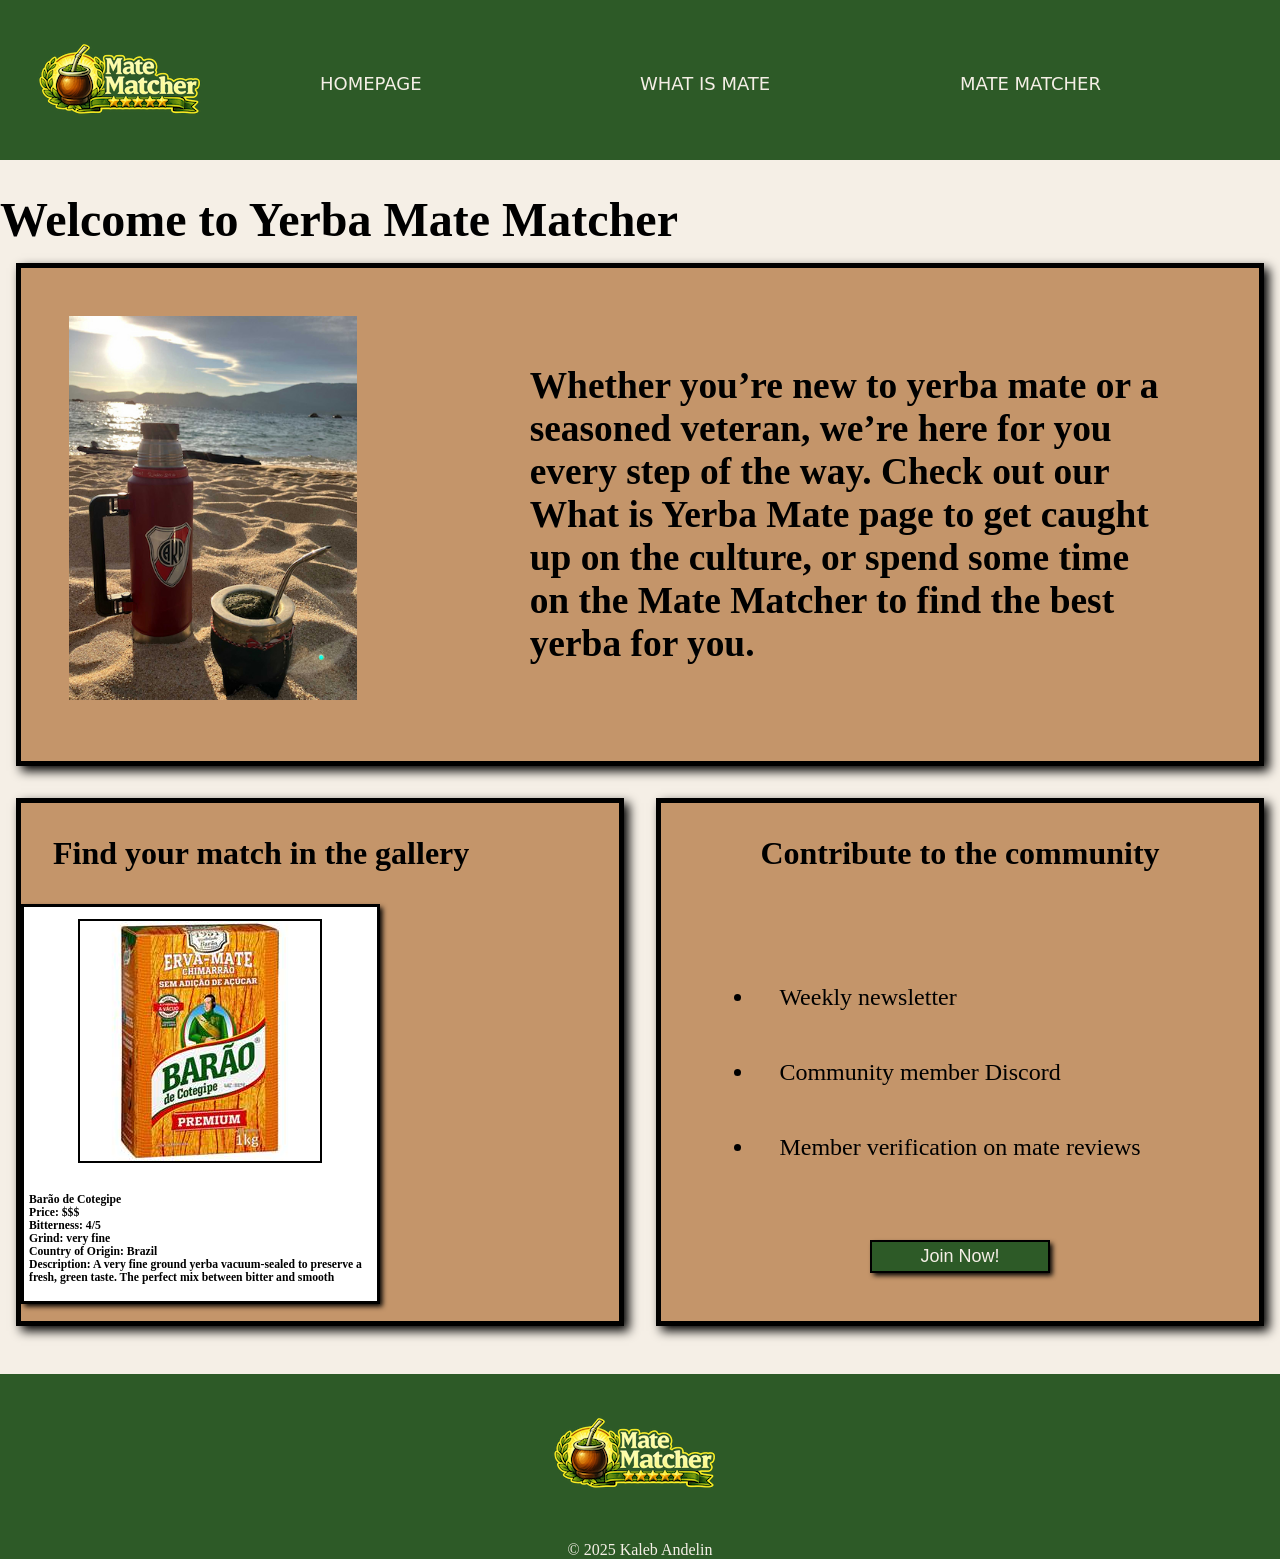
<file: index.html>
<!DOCTYPE html>
<html lang="en">
<head>
    <meta charset="UTF-8">
    <meta name="viewport" content="width=device-width, initial-scale=1.0">
    <title>Kaleb Andelin</title>
    <link rel="stylesheet" href="styles/index.css">
</head>
<body>
    <header>
        <nav>
            <img id="header-image" src="images/MateMatcherLogo250px.png" alt="Header Logo">
            <a href="index.html">HOMEPAGE</a>
            <a href="mate.html">WHAT IS MATE</a>
            <a href="mate-matcher.html">MATE MATCHER</a>
        </nav>
    </header>
    <main>
        <h1>Welcome to Yerba Mate Matcher</h1>
        <section id="welcome">
            <img id="homepage-image" src="images/homepage_mate25.jpg" alt="Homepage Mate">
            <div id="welcome-message">
                <h3>Whether you’re new to yerba mate or a seasoned veteran, we’re here for you every step of the way. Check out our What is Yerba Mate page to get caught up on the culture, or spend some time on the Mate Matcher to find the best yerba for you.</h3>
            </div>
        </section>
        <section id="gallery">
            <div id="gallery-card">
                <h2 id="gallery-title">Find your match in the gallery</h2>
                <div id="gallery-sample">
                    <img id="gallery-image" src="images/matcher-images/barao-lowres.jpg" alt="gallery image">
                    <div id="gallery-message">
                        <h3>Barão de Cotegipe</h3>
                        <h3>Price: $$$</h3>
                        <h3>Bitterness: 4/5</h3>
                        <h3>Grind: very fine</h3>
                        <h3>Country of Origin: Brazil</h3>
                        <h3>Description: A very fine ground yerba vacuum-sealed to preserve a fresh, green taste. The perfect mix between bitter and smooth</h3>
                    </div>
                </div>
            </div>
            <div id="community-card">
                <h2 id="community-title">Contribute to the community</h2>
                <ul>
                    <li>Weekly newsletter</li>
                    <li>Community member Discord</li>
                    <li>Member verification on mate reviews</li>
                </ul>
                <button class="submit-button" type="submit">Join Now!</button>
            </div>
        </section>
    </main>
    <footer>
        <img id="footer-image" src="images/MateMatcherLogo250px.png" alt="Footer Logo">
        <p>&copy; 2025 Kaleb Andelin</p>
    </footer>
</body>
</html>
</file>
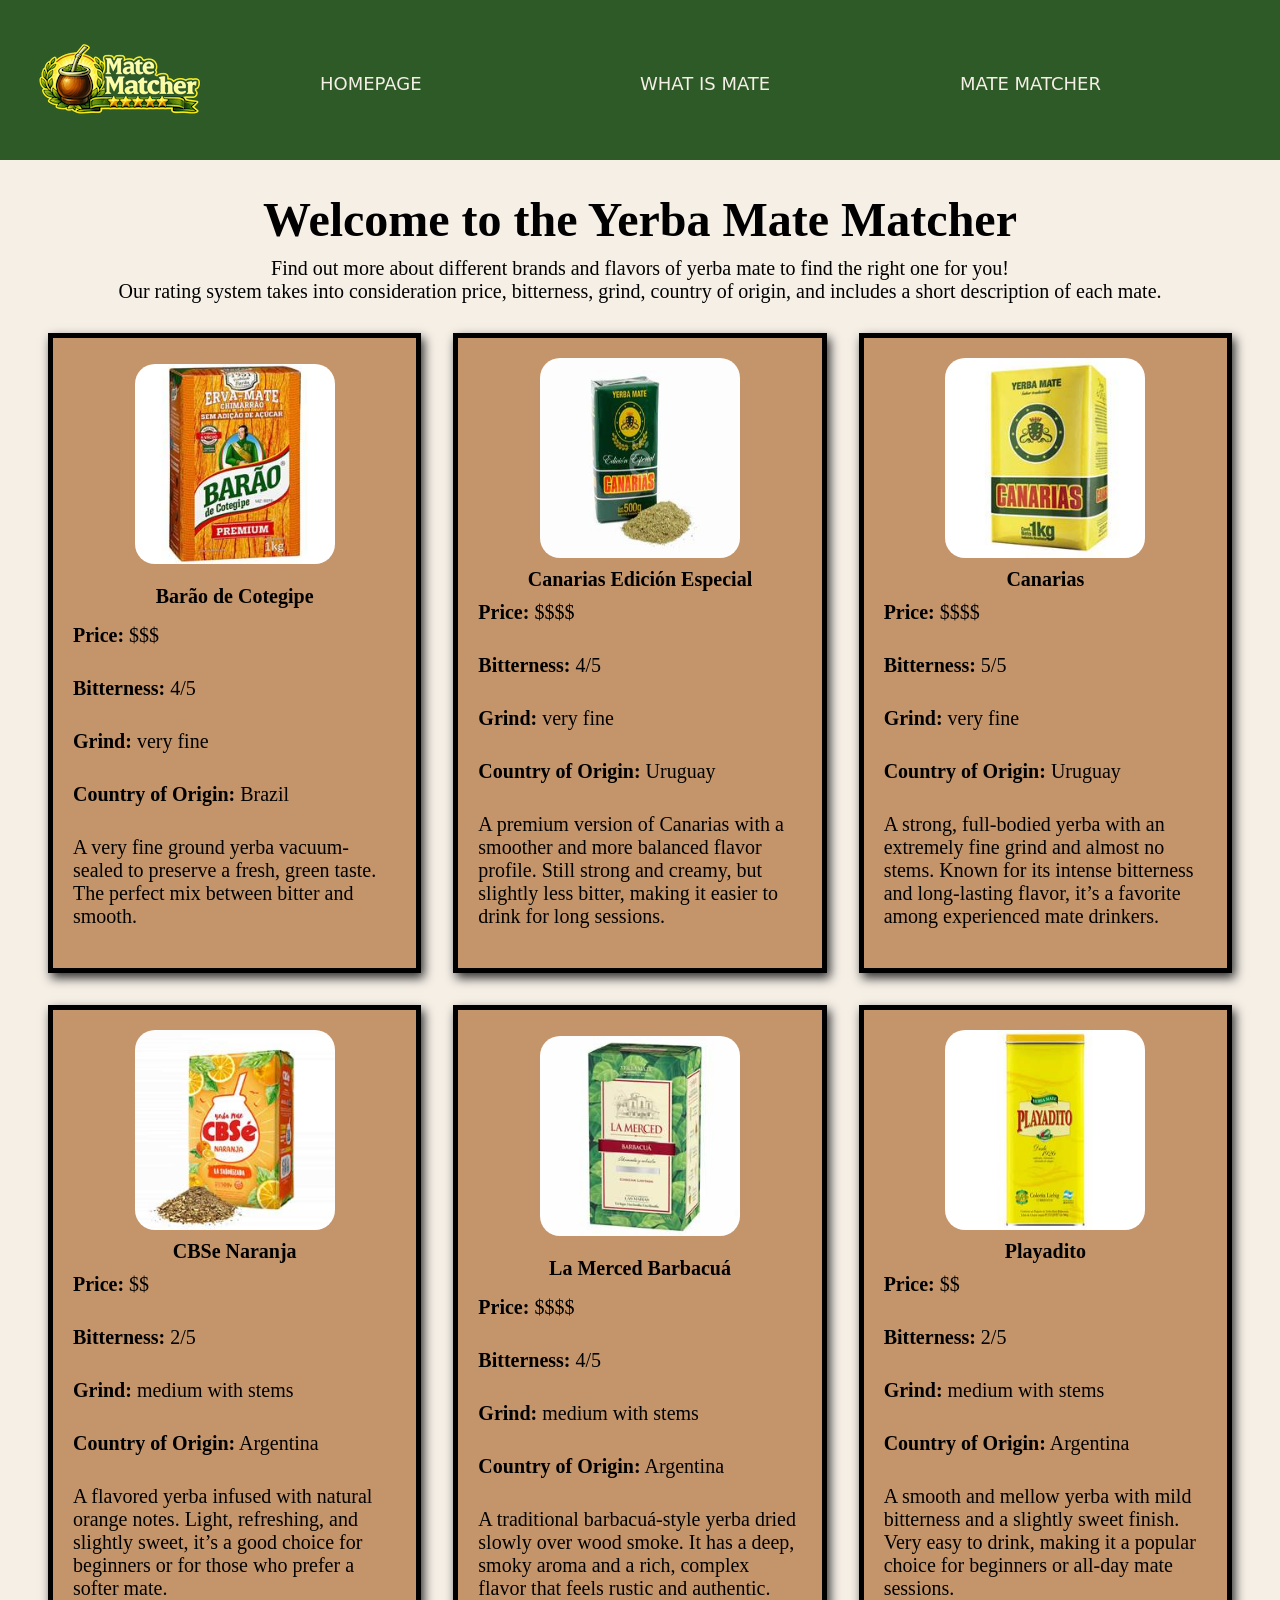
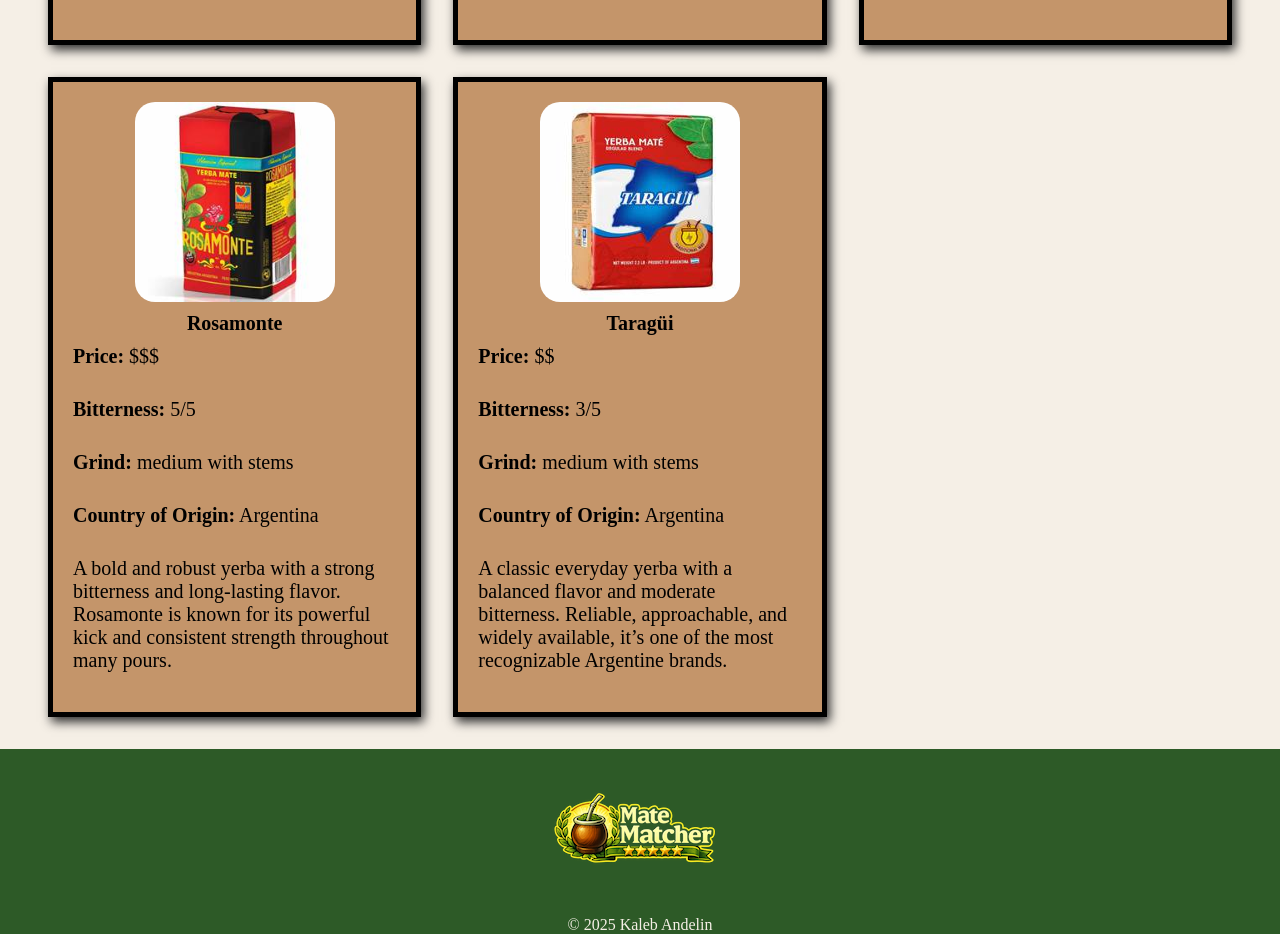
<file: mate-matcher.html>
<!DOCTYPE html>
<html lang="en">
<head>
    <meta charset="UTF-8">
    <meta name="viewport" content="width=device-width, initial-scale=1.0">
    <title>Mate Matcher</title>

    <link rel="stylesheet" href="styles/mate-matcher.css">

</head>
<body>
    

    <header>
        <nav>
            <img src="images/MateMatcherLogo250px.png" alt="Header Logo">
            <a href="index.html">HOMEPAGE</a>
            <a href="mate.html">WHAT IS MATE</a>
            <a href="mate-matcher.html">MATE MATCHER</a>
        </nav>
    </header>


    <main>
        <h1>Welcome to the Yerba Mate Matcher</h1>

        <div id="description-container">
            <p style="text-align: center;">
                Find out more about different brands and flavors of yerba mate to find the right one for you! <br> Our rating system takes 
                into consideration price, bitterness, grind, country of origin, and includes a short description of each mate.
            </p>
        </div>

        <div id="gallery-container">

            <div class="gallery-card">
                <img src="images/matcher-images/barao-lowres.jpg" alt="Barao">
                <h6>Barão de Cotegipe</h6>
                <p><span style="font-weight: bold;">Price:</span> $$$</p>
                <p><span style="font-weight: bold;">Bitterness:</span> 4/5</p>
                <p><span style="font-weight: bold;">Grind:</span> very fine</p>
                <p><span style="font-weight: bold;">Country of Origin:</span> Brazil</p>
                <p>
                    A very fine ground yerba vacuum-sealed 
                    to preserve a fresh, green taste. The perfect mix between bitter and smooth.
                </p>
            </div>

            <div class="gallery-card">
                <img src="images/matcher-images/canarias-1-lowres.jpg" alt="canarias-1">
                <h6>Canarias Edición Especial</h6>
                <p><span style="font-weight: bold;">Price:</span> $$$$</p>
                <p><span style="font-weight: bold;">Bitterness:</span> 4/5</p>
                <p><span style="font-weight: bold;">Grind:</span> very fine</p>
                <p><span style="font-weight: bold;">Country of Origin:</span> Uruguay</p>
                <p>
                    A premium version of Canarias with a smoother and more balanced 
                    flavor profile. Still strong and creamy, but slightly less bitter, making it easier to drink for long sessions.
                </p>
            </div>

            <div class="gallery-card">
                <img src="images/matcher-images/canarias-2-lowres.jpg" alt="canarias-2">
                <h6>Canarias</h6>
                <p><span style="font-weight: bold;">Price:</span> $$$$</p>
                <p><span style="font-weight: bold;">Bitterness:</span> 5/5</p>
                <p><span style="font-weight: bold;">Grind:</span> very fine</p>
                <p><span style="font-weight: bold;">Country of Origin:</span> Uruguay</p>
                <p>
                    A strong, full-bodied yerba with an extremely fine grind and almost no stems. Known for its intense 
                    bitterness and long-lasting flavor, it’s a favorite among experienced mate drinkers.
                </p>
            </div>

            <div class="gallery-card">
                <img src="images/matcher-images/cbse-lowres.jpg" alt="CBSe Naranja">
                <h6>CBSe Naranja</h6>
                <p><span style="font-weight: bold;">Price:</span> $$</p>
                <p><span style="font-weight: bold;">Bitterness:</span> 2/5</p>
                <p><span style="font-weight: bold;">Grind:</span> medium with stems</p>
                <p><span style="font-weight: bold;">Country of Origin:</span> Argentina</p>
                <p>
                    A flavored yerba infused with natural orange notes. Light, refreshing, and slightly sweet, it’s a good 
                    choice for beginners or for those who prefer a softer mate.
                </p>
            </div>

            <div class="gallery-card">
                <img src="images/matcher-images/lamerced-lowres.jpg" alt="La Merced Barbacuá">
                <h6>La Merced Barbacuá</h6>
                <p><span style="font-weight: bold;">Price:</span> $$$$</p>
                <p><span style="font-weight: bold;">Bitterness:</span> 4/5</p>
                <p><span style="font-weight: bold;">Grind:</span> medium with stems</p>
                <p><span style="font-weight: bold;">Country of Origin:</span> Argentina</p>
                <p>
                    A traditional barbacuá-style yerba dried slowly over wood smoke. It has a deep, smoky aroma and a rich, complex 
                    flavor that feels rustic and authentic.
                </p>
            </div>

            <div class="gallery-card">
                <img src="images/matcher-images/playadito-lowres.jpg" alt="Playadito">
                <h6>Playadito</h6>
                <p><span style="font-weight: bold;">Price:</span> $$</p>
                <p><span style="font-weight: bold;">Bitterness:</span> 2/5</p>
                <p><span style="font-weight: bold;">Grind:</span> medium with stems</p>
                <p><span style="font-weight: bold;">Country of Origin:</span> Argentina</p>
                <p>
                    A smooth and mellow yerba with mild bitterness and a slightly sweet finish. Very easy to drink, making it a popular 
                    choice for beginners or all-day mate sessions.
                </p>
            </div>

            <div class="gallery-card">
                <img src="images/matcher-images/rosamonte-lowres.jpg" alt="Rosamonte">
                <h6>Rosamonte</h6>
                <p><span style="font-weight: bold;">Price:</span> $$$</p>
                <p><span style="font-weight: bold;">Bitterness:</span> 5/5</p>
                <p><span style="font-weight: bold;">Grind:</span> medium with stems</p>
                <p><span style="font-weight: bold;">Country of Origin:</span> Argentina</p>
                <p>
                    A bold and robust yerba with a strong bitterness and long-lasting flavor.
                    Rosamonte is known for its powerful kick and consistent strength throughout many pours.
                </p>
            </div>

            <div class="gallery-card">
                <img src="images/matcher-images/taragui-lowres.jpg" alt="Taragüi">
                <h6>Taragüi</h6>
                <p><span style="font-weight: bold;">Price:</span> $$</p>
                <p><span style="font-weight: bold;">Bitterness:</span> 3/5</p>
                <p><span style="font-weight: bold;">Grind:</span> medium with stems</p>
                <p><span style="font-weight: bold;">Country of Origin:</span> Argentina</p>
                <p>
                    A classic everyday yerba with a balanced flavor and moderate bitterness. Reliable, approachable, and widely available, 
                    it’s one of the most recognizable Argentine brands.
                </p>
            </div>

        </div>
    </main>


    <footer>
        <img id="footer-image" src="images/MateMatcherLogo250px.png" alt="Footer Logo">
        <p>&copy; 2025 Kaleb Andelin</p>
    </footer>


</body>
</html>
</file>
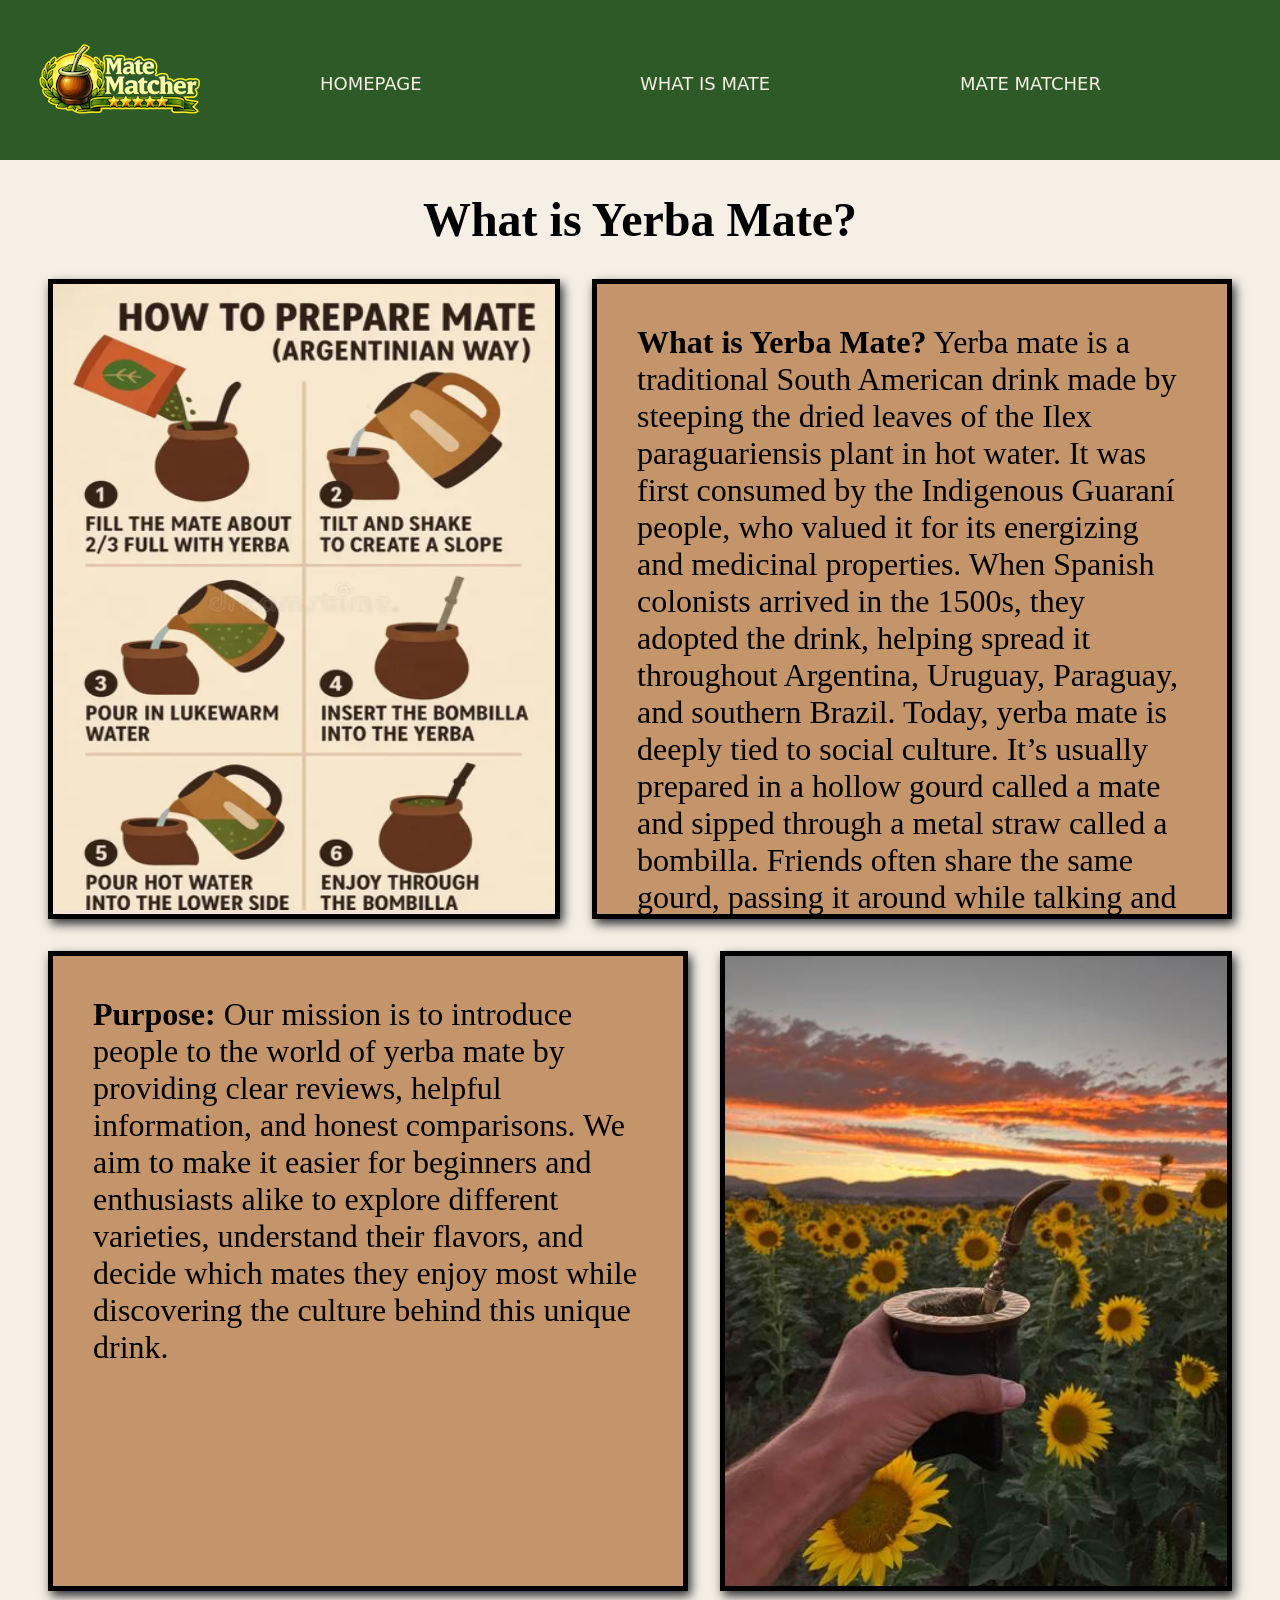
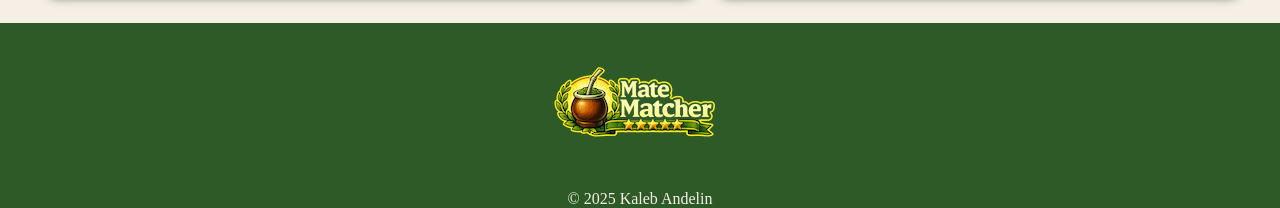
<file: mate.html>
<!DOCTYPE html>
<html lang="en">
<head>
    <meta charset="UTF-8">
    <meta name="viewport" content="width=device-width, initial-scale=1.0">
    <title>What is Mate?</title>

    <link rel="stylesheet" href="styles/mate.css">

</head>
<body>
    
    
    <header>
        <nav>
            <img src="images/MateMatcherLogo250px.png" alt="Header Logo">
            <a href="index.html">HOMEPAGE</a>
            <a href="mate.html">WHAT IS MATE</a>
            <a href="mate-matcher.html">MATE MATCHER</a>
        </nav>
    </header>


    <main>
        <h1>What is Yerba Mate?</h1>

        <section id="section-1">
            <img src="images/preparation.png" alt="how-to-prepare" style="padding-bottom: 4px; background-color: #f4e3d2;">
            <p >
                <span style="font-weight: bold;">What is Yerba Mate?</span> Yerba mate is a traditional South American drink made by steeping the dried leaves 
                of the Ilex paraguariensis plant in hot water. It was first consumed by the Indigenous Guaraní people, who valued it for its energizing and medicinal properties. 
                When Spanish colonists arrived in the 1500s, they adopted the drink, helping spread it throughout Argentina, Uruguay, Paraguay, and southern Brazil. 
                Today, yerba mate is deeply tied to social culture. It’s usually prepared in a hollow gourd called a mate and sipped through a metal straw called a bombilla. Friends often share the same gourd, passing it around while talking and relaxing together. 
                With its bold, earthy flavor and smooth caffeine boost, yerba mate offers more than just energy—it’s a centuries-old tradition that brings people together.
            </p>
        </section>

        <section id="section-2">
            <p>
                <span style="font-weight: bold;">Purpose:</span> Our mission is to introduce people to the world of yerba mate by providing clear reviews, helpful information, and honest comparisons. We aim to make it 
                easier for beginners and enthusiasts alike to explore different varieties, understand their flavors, and decide which mates they enjoy most while discovering the culture 
                behind this unique drink.
            </p>
            <img src="images/purpose.jpg" alt="purpose">
        </section>
    </main>


    <footer>
        <img id="footer-image" src="images/MateMatcherLogo250px.png" alt="Footer Logo">
        <p>&copy; 2025 Kaleb Andelin</p>
    </footer>


</body>
</html>
</file>
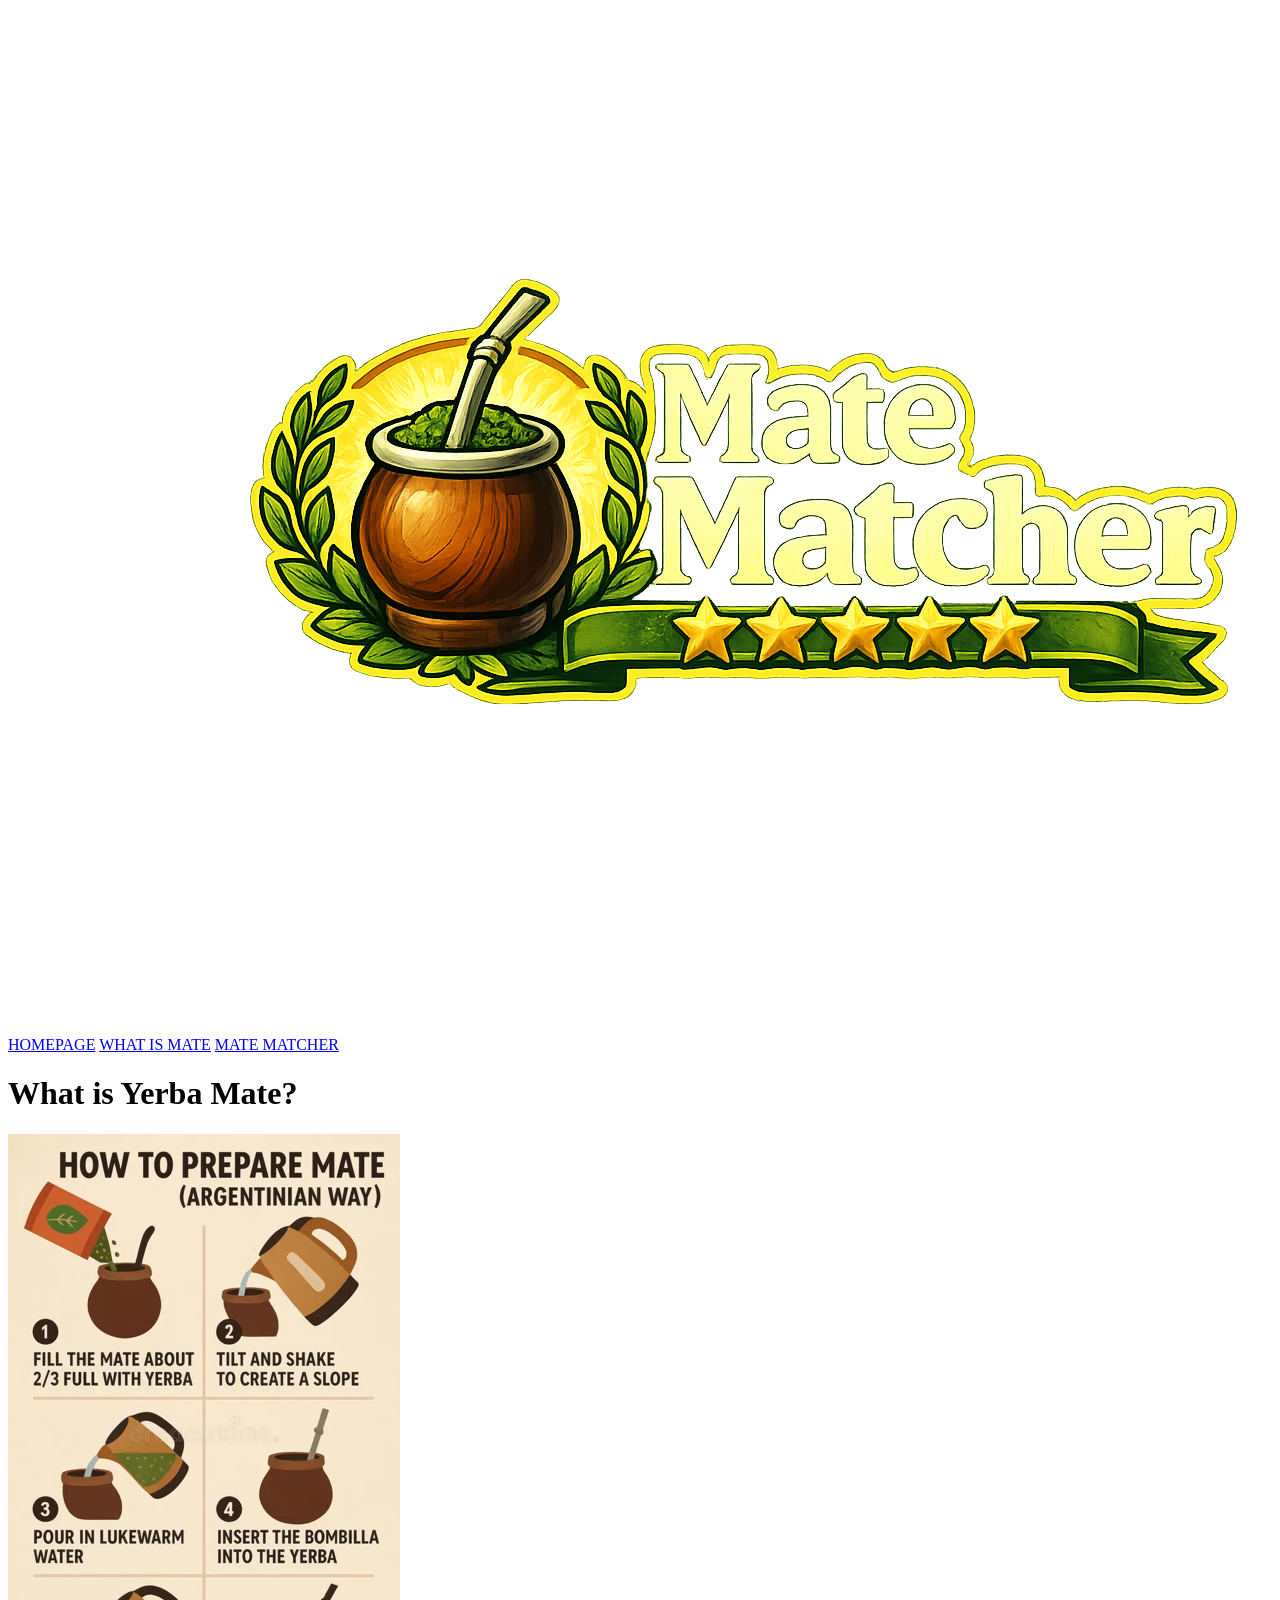
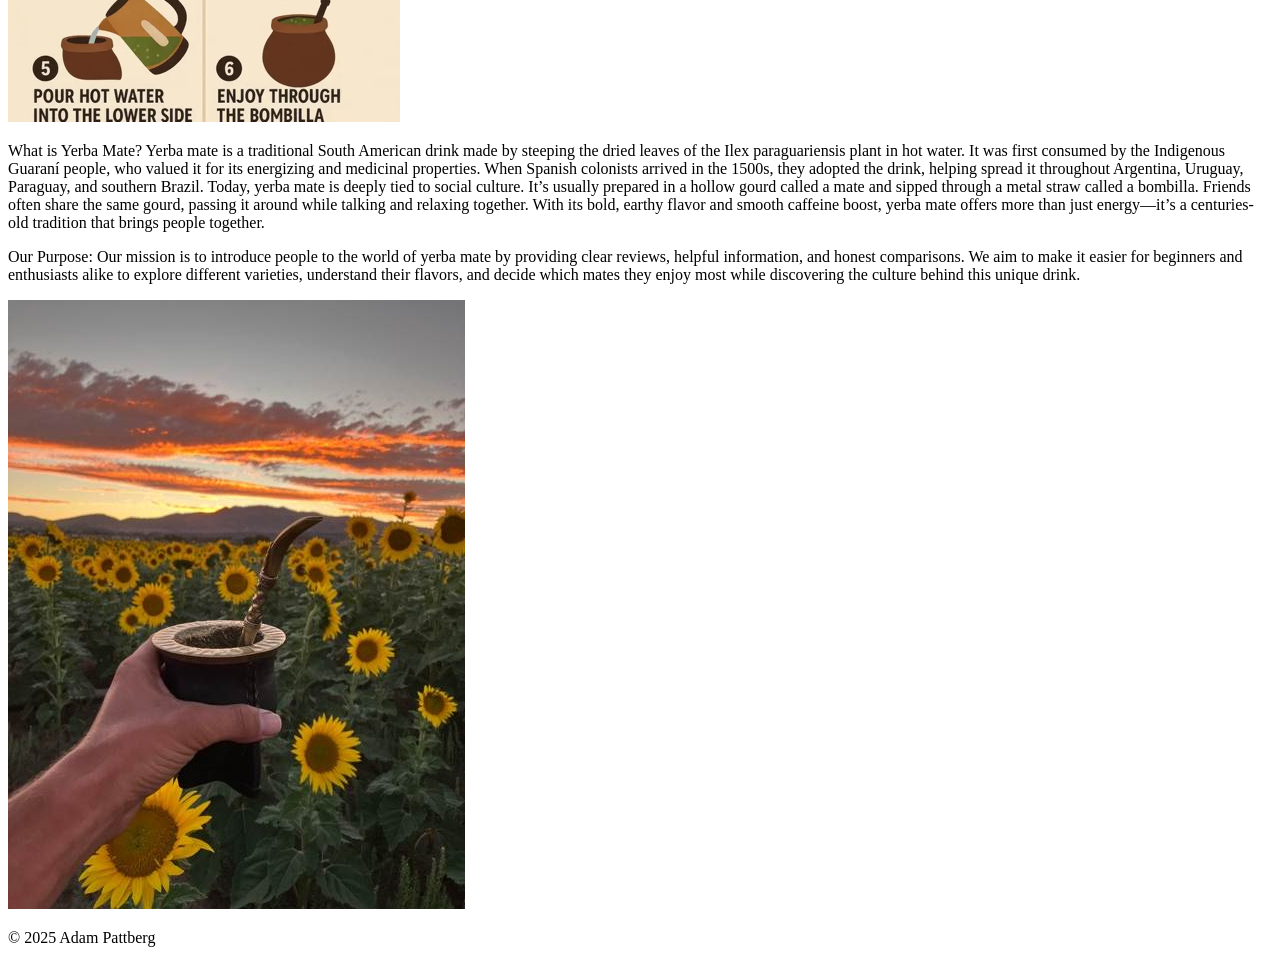
<file: page1.html>
<!DOCTYPE html>
<html lang="en">
<head>
    <meta charset="UTF-8">
    <meta name="viewport" content="width=device-width, initial-scale=1.0">
    <title>Document</title>
</head>
<body>
    
    
    <header>
        <nav>
            <img src="images/MateMatcherLogo.png" alt="Header Logo">
            <a href="index.html">HOMEPAGE</a>
            <a href="page1.html">WHAT IS MATE</a>
            <a href="page2.html">MATE MATCHER</a>
        </nav>
    </header>


    <main>
        <h1>What is Yerba Mate?</h1>

        <section>
            <img src="images/preparation.png" alt="how-to-prepare">
            <p>
                What is Yerba Mate? Yerba mate is a traditional South American drink made by steeping the dried leaves 
                of the Ilex paraguariensis plant in hot water. It was first consumed by the Indigenous Guaraní people, who valued it for its energizing and medicinal properties. 
                When Spanish colonists arrived in the 1500s, they adopted the drink, helping spread it throughout Argentina, Uruguay, Paraguay, and southern Brazil. 
                Today, yerba mate is deeply tied to social culture. It’s usually prepared in a hollow gourd called a mate and sipped through a metal straw called a bombilla. Friends often share the same gourd, passing it around while talking and relaxing together. 
                With its bold, earthy flavor and smooth caffeine boost, yerba mate offers more than just energy—it’s a centuries-old tradition that brings people together.
            </p>
        </section>

        <section>
            <p>
                Our Purpose: Our mission is to introduce people to the world of yerba mate by providing clear reviews, helpful information, and honest comparisons. We aim to make it 
                easier for beginners and enthusiasts alike to explore different varieties, understand their flavors, and decide which mates they enjoy most while discovering the culture 
                behind this unique drink.
            </p>
            <img src="images/purpose.jpg" alt="purpose">
        </section>
    </main>


    <footer>
        <p>&copy; 2025 Adam Pattberg</p> 
    </footer>


</body>
</html>
</file>
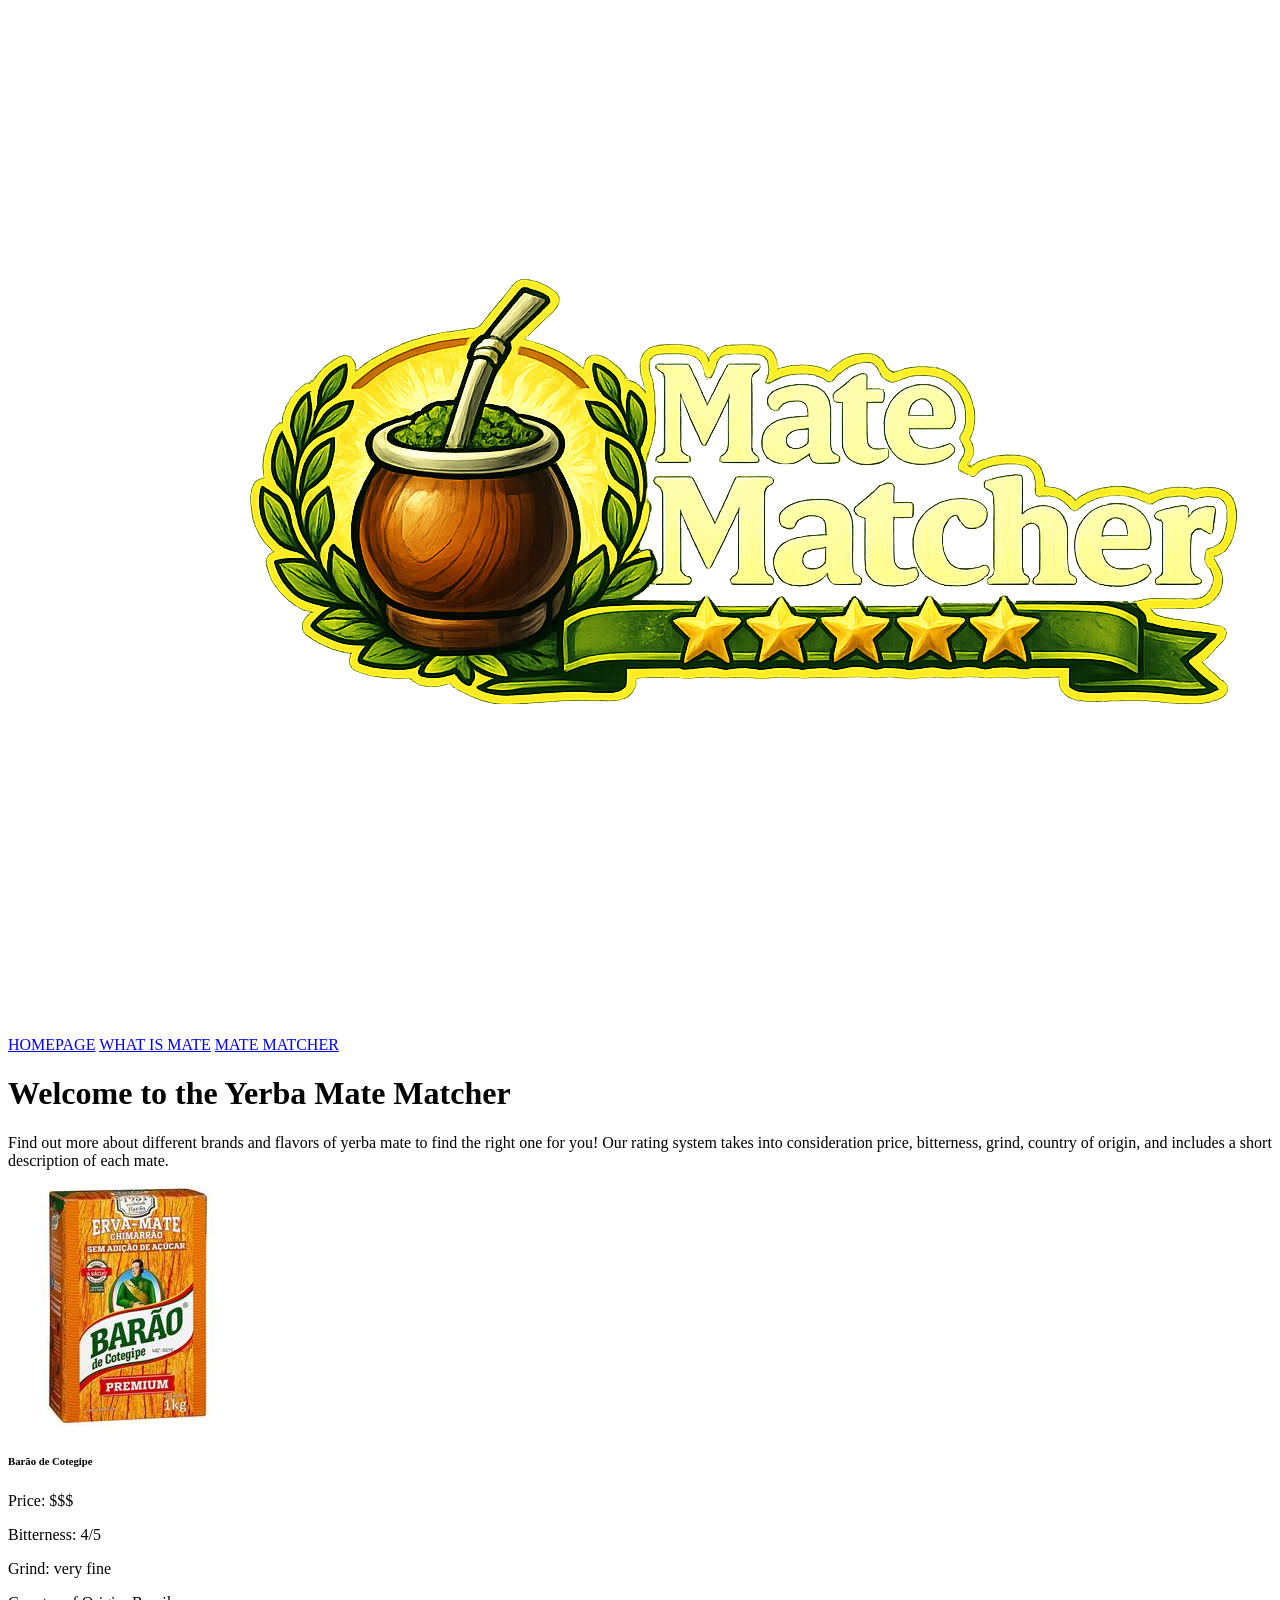
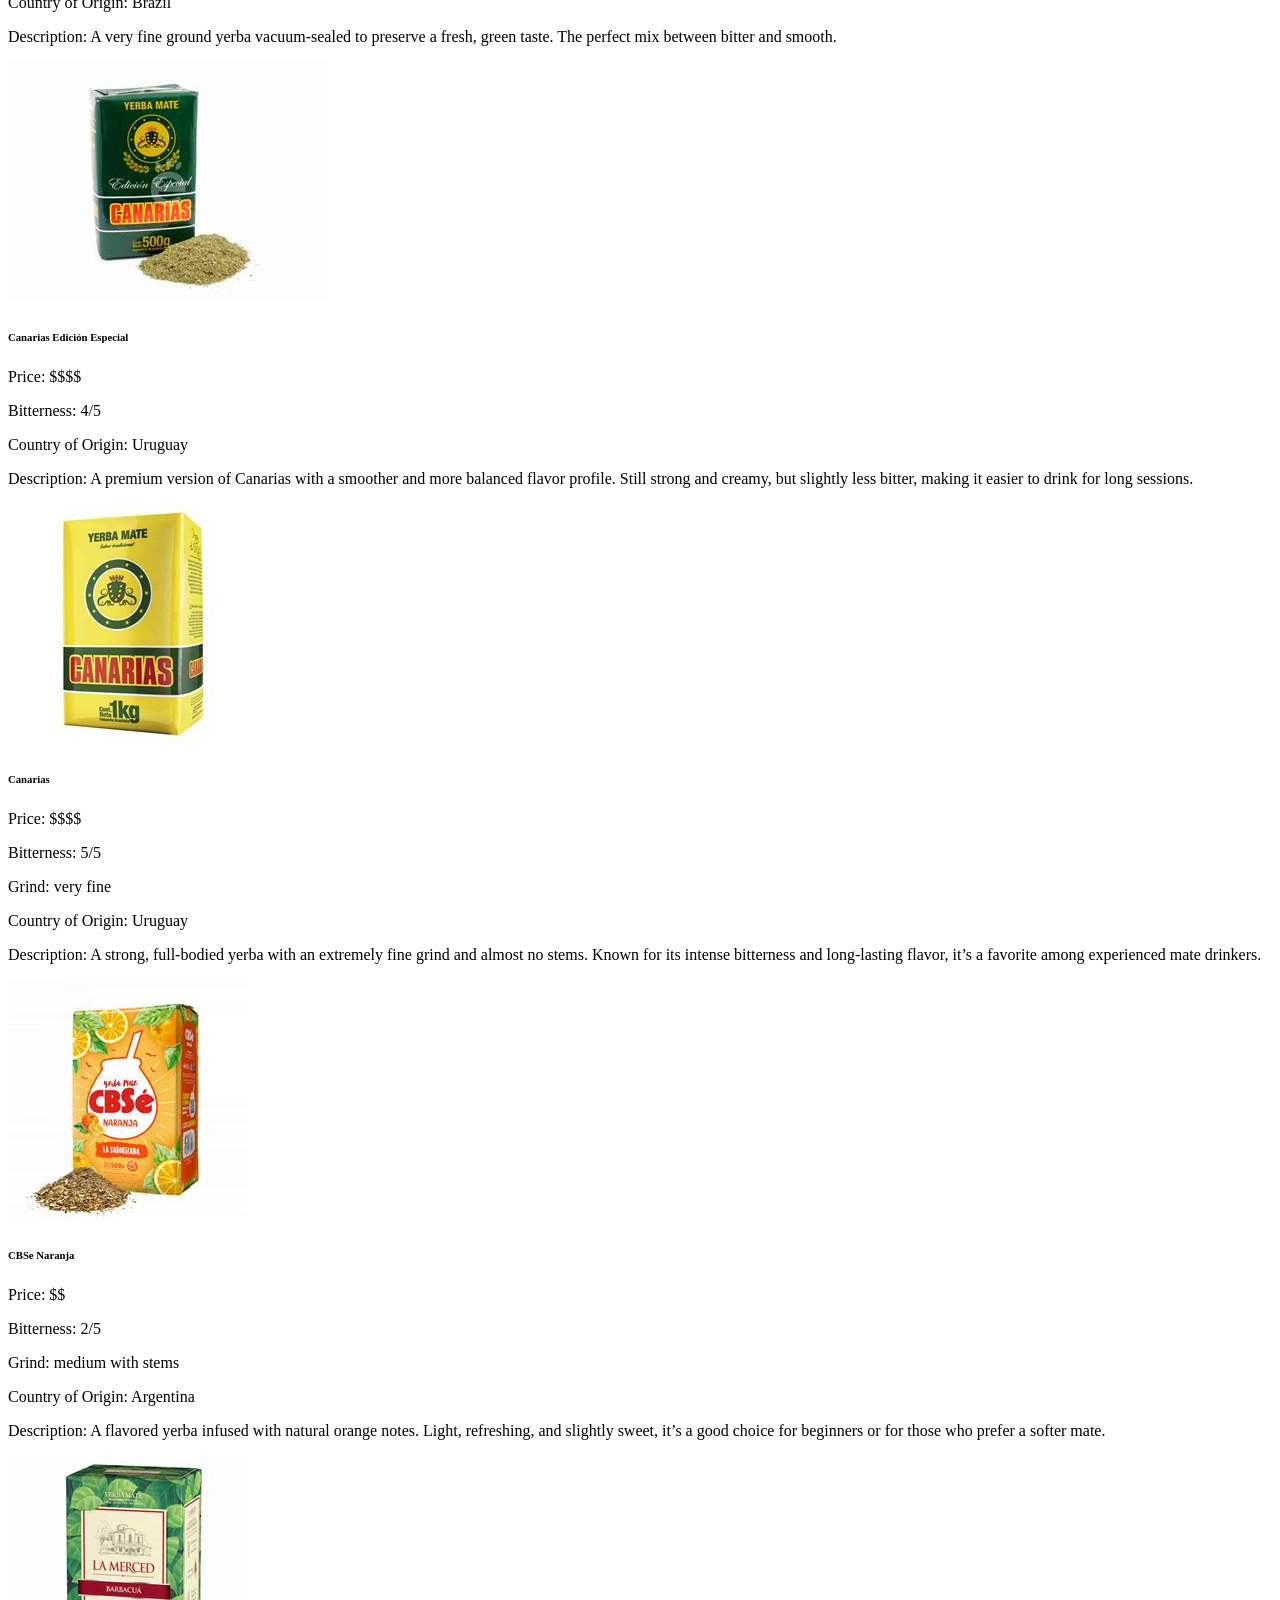
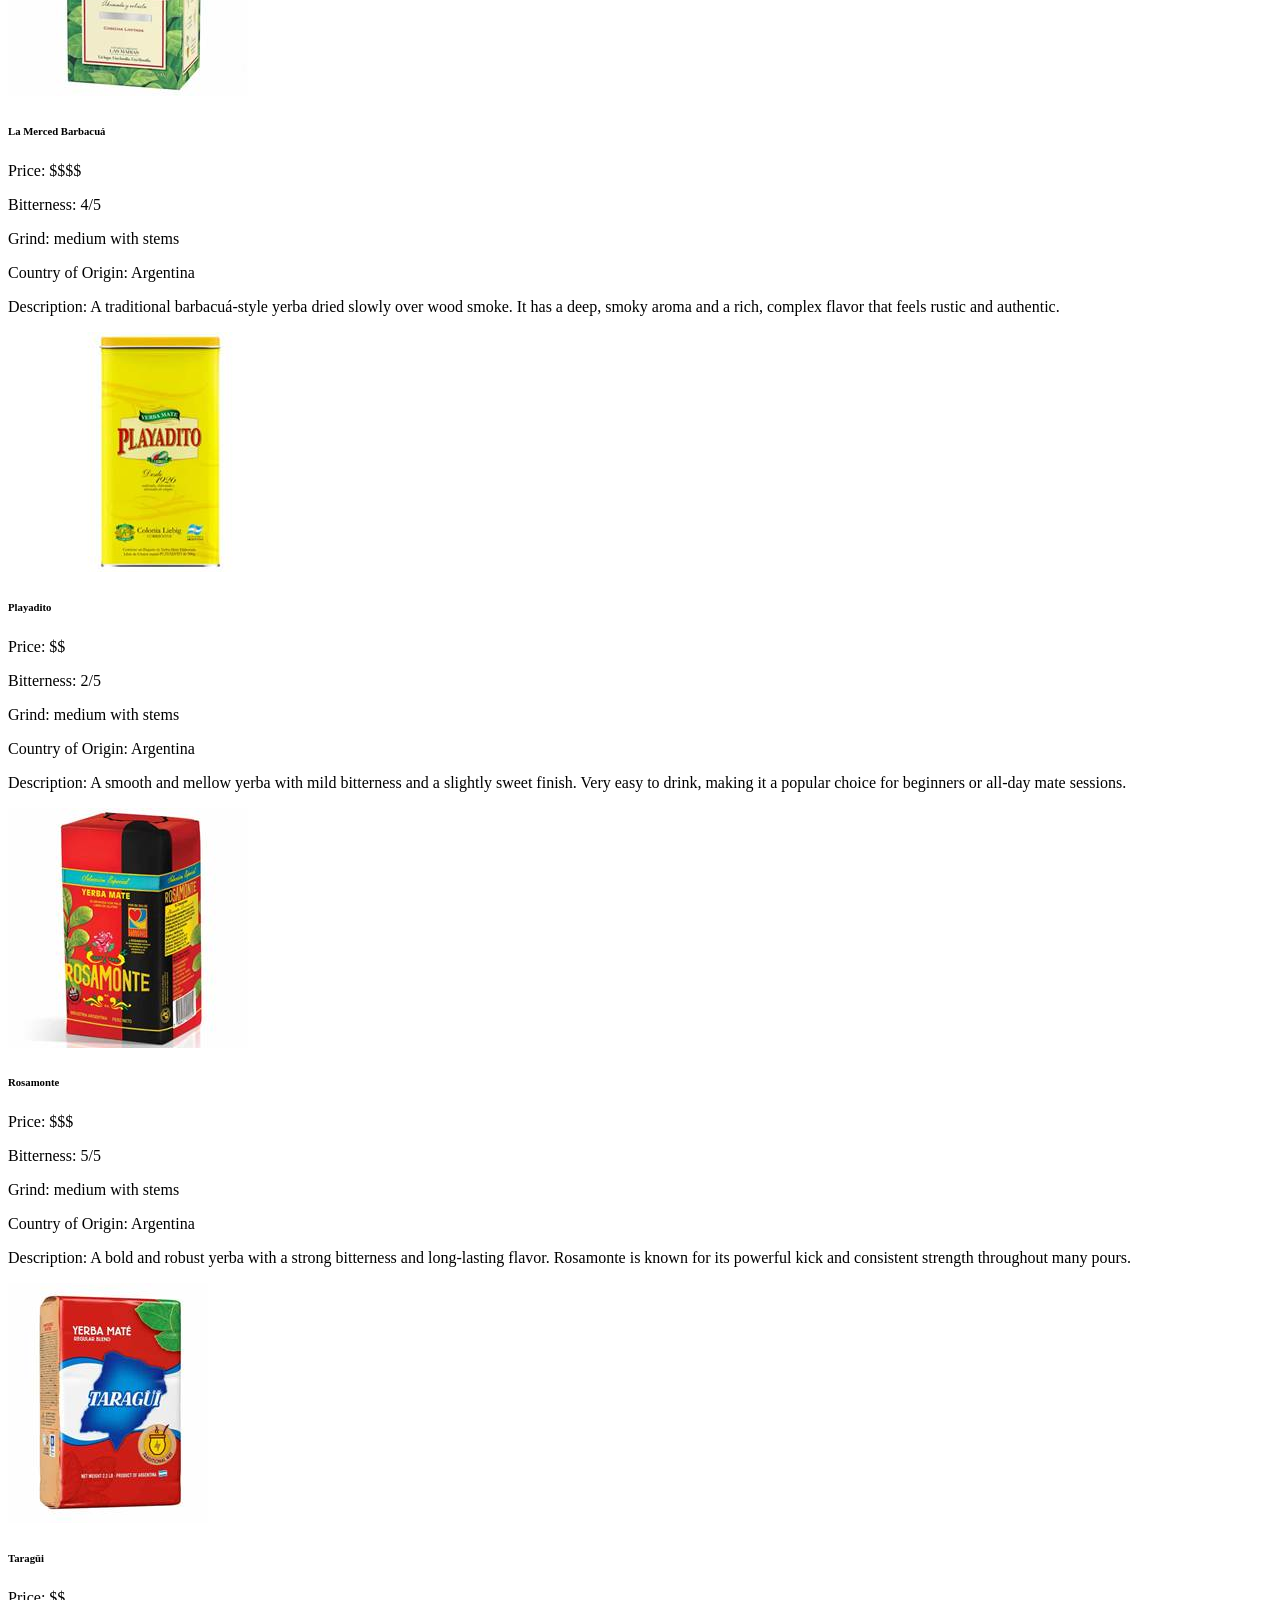
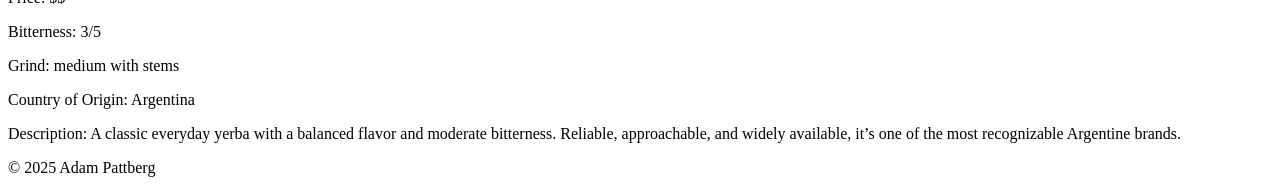
<file: page2.html>
<!DOCTYPE html>
<html lang="en">
<head>
    <meta charset="UTF-8">
    <meta name="viewport" content="width=device-width, initial-scale=1.0">
    <title>Document</title>
</head>
<body>
    

    <header>
        <nav>
            <img src="images/MateMatcherLogo.png" alt="Header Logo">
            <a href="index.html">HOMEPAGE</a>
            <a href="page1.html">WHAT IS MATE</a>
            <a href="page2.html">MATE MATCHER</a>
        </nav>
    </header>


    <main>
        <h1>Welcome to the Yerba Mate Matcher</h1>

        <div id="description-container">
            <p>
                Find out more about different brands and flavors of yerba mate to find the right one for you! Our rating system takes 
                into consideration price, bitterness, grind, country of origin, and includes a short description of each mate.
            </p>
        </div>

        <div id="gallery-container">

            <div class="gallery-card">
                <img src="images/matcher-images/barao-lowres.jpg" alt="Barao">
                <h6>Barão de Cotegipe</h6>
                <p>Price: $$$</p>
                <p>Bitterness: 4/5</p>
                <p>Grind: very fine</p>
                <p>Country of Origin: Brazil</p>
                <p>
                    Description: A very fine ground yerba vacuum-sealed 
                    to preserve a fresh, green taste. The perfect mix between bitter and smooth.
                </p>
            </div>

            <div class="gallery-card">
                <img src="images/matcher-images/canarias-1-lowres.jpg" alt="canarias-1">
                <h6>Canarias Edición Especial</h6>
                <p>Price: $$$$</p>
                <p>Bitterness: 4/5</p>
                <p>Country of Origin: Uruguay</p>
                <p>
                    Description: A premium version of Canarias with a smoother and more balanced 
                    flavor profile. Still strong and creamy, but slightly less bitter, making it easier to drink for long sessions.
                </p>
            </div>

            <div class="gallery-card">
                <img src="images/matcher-images/canarias-2-lowres.jpg" alt="canarias-2">
                <h6>Canarias</h6>
                <p>Price: $$$$</p>
                <p>Bitterness: 5/5</p>
                <p>Grind: very fine</p>
                <p>Country of Origin: Uruguay</p>
                <p>
                    Description: A strong, full-bodied yerba with an extremely fine grind and almost no stems. Known for its intense 
                    bitterness and long-lasting flavor, it’s a favorite among experienced mate drinkers.
                </p>
            </div>

            <div class="gallery-card">
                <img src="images/matcher-images/cbse-lowres.jpg" alt="CBSe Naranja">
                <h6>CBSe Naranja</h6>
                <p>Price: $$</p>
                <p>Bitterness: 2/5</p>
                <p>Grind: medium with stems</p>
                <p>Country of Origin: Argentina</p>
                <p>
                    Description: A flavored yerba infused with natural orange notes. Light, refreshing, and slightly sweet, it’s a good 
                    choice for beginners or for those who prefer a softer mate.
                </p>
            </div>

            <div class="gallery-card">
                <img src="images/matcher-images/lamerced-lowres.jpg" alt="La Merced Barbacuá">
                <h6>La Merced Barbacuá</h6>
                <p>Price: $$$$</p>
                <p>Bitterness: 4/5</p>
                <p>Grind: medium with stems</p>
                <p>Country of Origin: Argentina</p>
                <p>
                    Description: A traditional barbacuá-style yerba dried slowly over wood smoke. It has a deep, smoky aroma and a rich, complex 
                    flavor that feels rustic and authentic.
                </p>
            </div>

            <div class="gallery-card">
                <img src="images/matcher-images/playadito-lowres.jpg" alt="Playadito">
                <h6>Playadito</h6>
                <p>Price: $$</p>
                <p>Bitterness: 2/5</p>
                <p>Grind: medium with stems</p>
                <p>Country of Origin: Argentina</p>
                <p>
                    Description: A smooth and mellow yerba with mild bitterness and a slightly sweet finish. Very easy to drink, making it a popular 
                    choice for beginners or all-day mate sessions.
                </p>
            </div>

            <div class="gallery-card">
                <img src="images/matcher-images/rosamonte-lowres.jpg" alt="Rosamonte">
                <h6>Rosamonte</h6>
                <p>Price: $$$</p>
                <p>Bitterness: 5/5</p>
                <p>Grind: medium with stems</p>
                <p>Country of Origin: Argentina</p>
                <p>
                    Description: A bold and robust yerba with a strong bitterness and long-lasting flavor.
                    Rosamonte is known for its powerful kick and consistent strength throughout many pours.
                </p>
            </div>

            <div class="gallery-card">
                <img src="images/matcher-images/taragui-lowres.jpg" alt="Taragüi">
                <h6>Taragüi</h6>
                <p>Price: $$</p>
                <p>Bitterness: 3/5</p>
                <p>Grind: medium with stems</p>
                <p>Country of Origin: Argentina</p>
                <p>
                    Description: A classic everyday yerba with a balanced flavor and moderate bitterness. Reliable, approachable, and widely available, 
                    it’s one of the most recognizable Argentine brands.
                </p>
            </div>

        </div>
    </main>


    <footer>
        <p>&copy; 2025 Adam Pattberg</p> 
    </footer>


</body>
</html>
</file>
<file: styles/index.css>
@import url();

/* Colors: 
Primary: #2D5A27
Secondary: #C4956A
Accent 1: #A8C97F
Accent 2: #F5EFE6 */

/* Fonts:
Heading: Fraunces
Paragraph: Nunito */

*{
    box-sizing: border-box;
    margin: 0;
    padding: 0;
}

body{
    margin: auto;
    background-color: #F5EFE6;
}

header{
    background: #2D5A27;
    color: #000000;
    max-height: 10em;
    margin-bottom: 2em;
}

nav{
    display: grid;
    grid-template-columns: 1fr 1fr 1fr 1fr;
    align-items: center;
    max-height: 10em;
}

h1, h2, h3, h4, h5, h6{
    font-family: Fraunces;
}

p{
    font-family: Nunito;
}


h1{
    justify-self: center;
    font-size: xxx-large;
}

a{
    font-family: system-ui, sans-serif;
    font-size: large;
    text-decoration: none;
    color: #F5EFE6;
}

#welcome{
    margin-top: 2em;
    display: grid;
    grid-template-columns: 1fr 2fr;
    background-color: #C4956A;
    border: solid, black, 5px;
    margin: 1em;
    box-shadow: 5px 5px 10px;
}

#homepage-image{
    padding: 3em;
    max-height: 30em;
}

#welcome-message{
    padding: 3em;
    font-size: xx-large;
}

#gallery{
    display: grid;
    grid-template-columns: 1fr 1fr;
    height: 35em;
}

#gallery-card{
    justify-items: center;
    background-color: #C4956A;
    border: solid, black, 5px;
    margin: 1em;
    box-shadow: 5px 5px 10px;
}

#gallery-title{
    padding: 1em;
    font-size: xx-large;
}

#gallery-sample{
    display: grid;
    place-items: center;
    height: 400px;
    background-color: white;
    width: 60%;
    border: solid, black, 3px;
    margin-bottom: 1em;
    box-shadow: 2.5px 2.5px 5px;
}

#gallery-image{
    border: solid, black, 2.5px;
}

#gallery-message{
    place-items: center;
    font-size: x-small;
    padding: 0.5em;
}

#community-card{
    justify-items: center;
    background-color: #C4956A;
    border: solid, black, 5px;
    margin: 1em;
    display: grid;
    box-shadow: 5px 5px 10px;
}

#community-title{
    padding: 1em;
    font-size: xx-large;
}

li{
    padding: 1em;
    font-size: x-large;
}

.submit-button{
    background-color: #2D5A27;
    color: #F5EFE6;
    border: solid, black, 2px;
    place-items: center;
    height: 40%;
    width: 30%;
    font-size: large;
    box-shadow: 2.5px 2.5px 5px black;
}

footer{
    background: #2D5A27;
    color: #000000;
    margin-top: 2em;
    display: grid;
}

#footer-image{
    justify-self: center;
}

p{
    justify-self: center;
    color: #F5EFE6;
}
</file>
<file: styles/mate-matcher.css>
/* Colors: 
Primary: #2D5A27
Secondary: #C4956A
Accent 1: #A8C97F
Accent 2: #F5EFE6 */

/* Fonts:
Heading: Fraunces
Paragraph: Nunito */

*{
    box-sizing: border-box;
    margin: 0;
    padding: 0;
}
body{
    margin: auto;
    background-color: #F5EFE6;
}
nav{
    display: grid;
    background: #2D5A27;
    color: #000000;
    grid-template-columns: 1fr 1fr 1fr 1fr;
    align-items: center;
    max-height: 10em;
}
main {
    padding-left: 3em;
    padding-right: 3em;
    display: flex;
    flex-direction: column;
    align-items: center;
    margin-top: 32px;
    gap: 10px;
}
main p {
    margin-bottom: 20px;
    font-size: 20px;
}
main h1 {
    font-size: xxx-large;
}
a{
    font-family: system-ui, sans-serif;
    font-size: large;
    text-decoration: none;
    color: #F5EFE6;
}
#gallery-container{
    display: grid;
    grid-template-columns: 1fr 1fr 1fr;
    gap: 32px;
}
.gallery-card {
    display: flex;
    flex-direction: column;
    background-color: #C4956A;
    border: solid, black, 5px;
    padding: 20px;
    gap: 10px;
    box-shadow: 2.5px 5px 10px #2f2f2f;
}
.gallery-card img {
    height: 200px;
    width: 200px;
    object-fit: fill;
    margin: auto;
    border-radius: 20px;
}
.gallery-card h6 {
    margin: auto;
    font-size: 20px;
}






footer{
    background: #2D5A27;
    color: #000000;
    margin-top: 32px;
    display: grid;
}

#footer-image{
    justify-self: center;
}

footer p{
    justify-self: center;
    color: #F5EFE6;
}
</file>
<file: styles/mate.css>
/* Colors: 
Primary: #2D5A27
Secondary: #C4956A
Accent 1: #A8C97F
Accent 2: #F5EFE6 */

/* Fonts:
Heading: Fraunces
Paragraph: Nunito */

*{
    box-sizing: border-box;
    margin: 0;
    padding: 0;
}

body{
    margin: auto;
    background-color: #F5EFE6;
}

nav{
    display: grid;
    background: #2D5A27;
    color: #000000;
    grid-template-columns: 1fr 1fr 1fr 1fr;
    align-items: center;
    max-height: 10em;
}
a{
    font-family: system-ui, sans-serif;
    font-size: large;
    text-decoration: none;
    color: #F5EFE6;
}
main {
    margin-top: 32px;
    padding-left: 3em;
    padding-right: 3em;
    display: flex;
    flex-direction: column;
    align-items: center;
    gap: 32px;
}
main h1 {
    font-size: xxx-large;
}
#section-1 {
    display: grid;
    grid-template-columns: 1fr 4fr;
    gap: 32px;
}
section img {
    width: 32em;
    height: 40em;
    border: solid, black, 5px;
    object-fit:fill;
    box-shadow: 2.5px 5px 10px #2f2f2f;
}
section p {
    font-size: 32px;
    background-color: #C4956A;
    border: solid, black, 5px;
    padding: 40px;
    max-height: 640px;
    overflow: scroll;
    box-shadow: 2.5px 5px 10px #2f2f2f;
}
section p::-webkit-scrollbar {
  display: none;
}
#section-2 {
    display: grid;
    grid-template-columns: 4fr 1fr;
    gap: 32px;
}
footer{
    background: #2D5A27;
    color: #000000;
    margin-top: 32px;
    display: grid;
}

#footer-image{
    justify-self: center;
}

footer p{
    justify-self: center;
    color: #F5EFE6;
}
</file>
